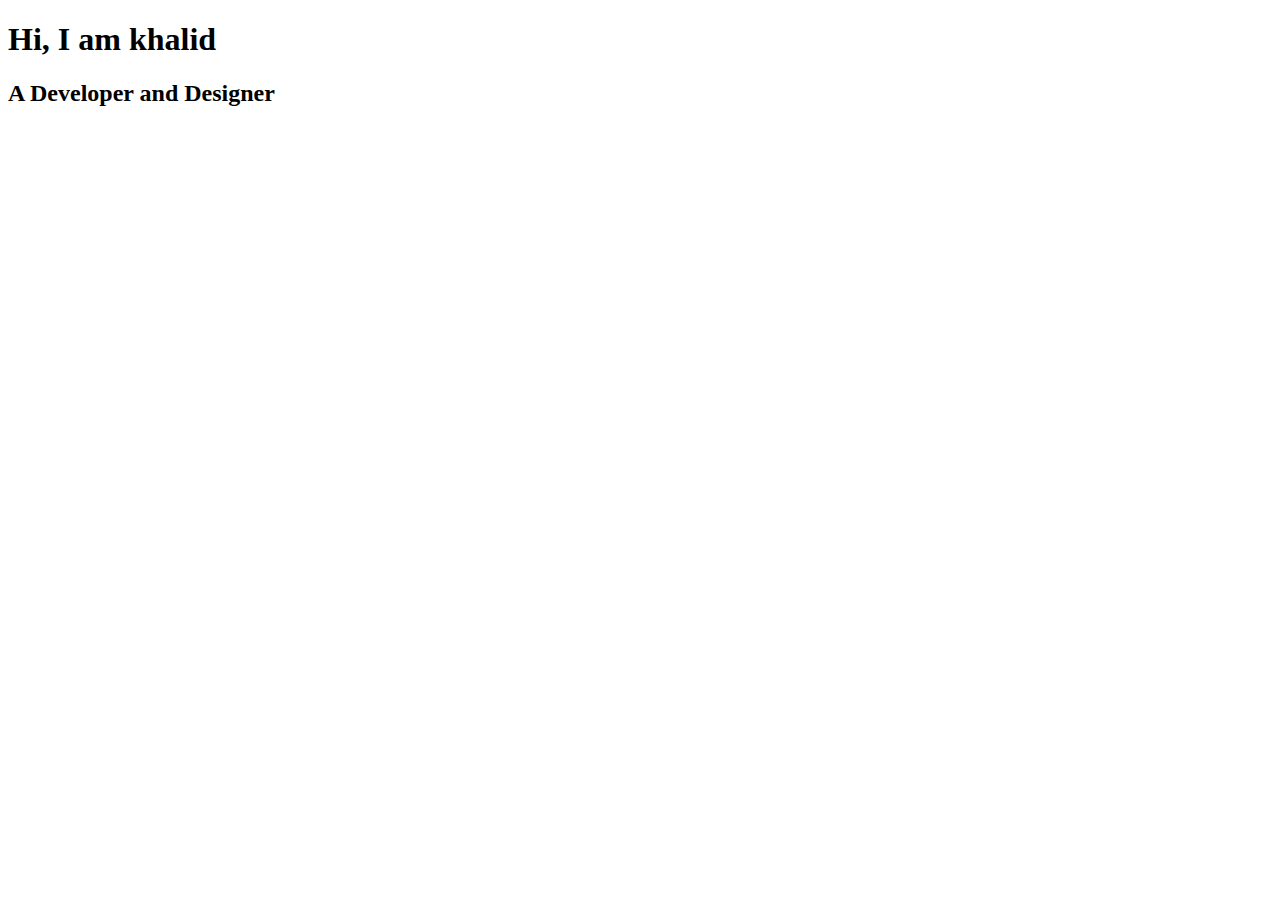
<file: about.html>
<!DOCTYPE html>
<html lang="en">
<head>
    <meta charset="UTF-8">
    <meta name="viewport" content="width=device-width, initial-scale=1.0">
    <title>Khalid - Developer Portfolio</title>
</head>
<body>
    <h1>Hi, I am khalid </h1>
    <h2>A Developer and Designer</h2>
</body>
</html>
</file>
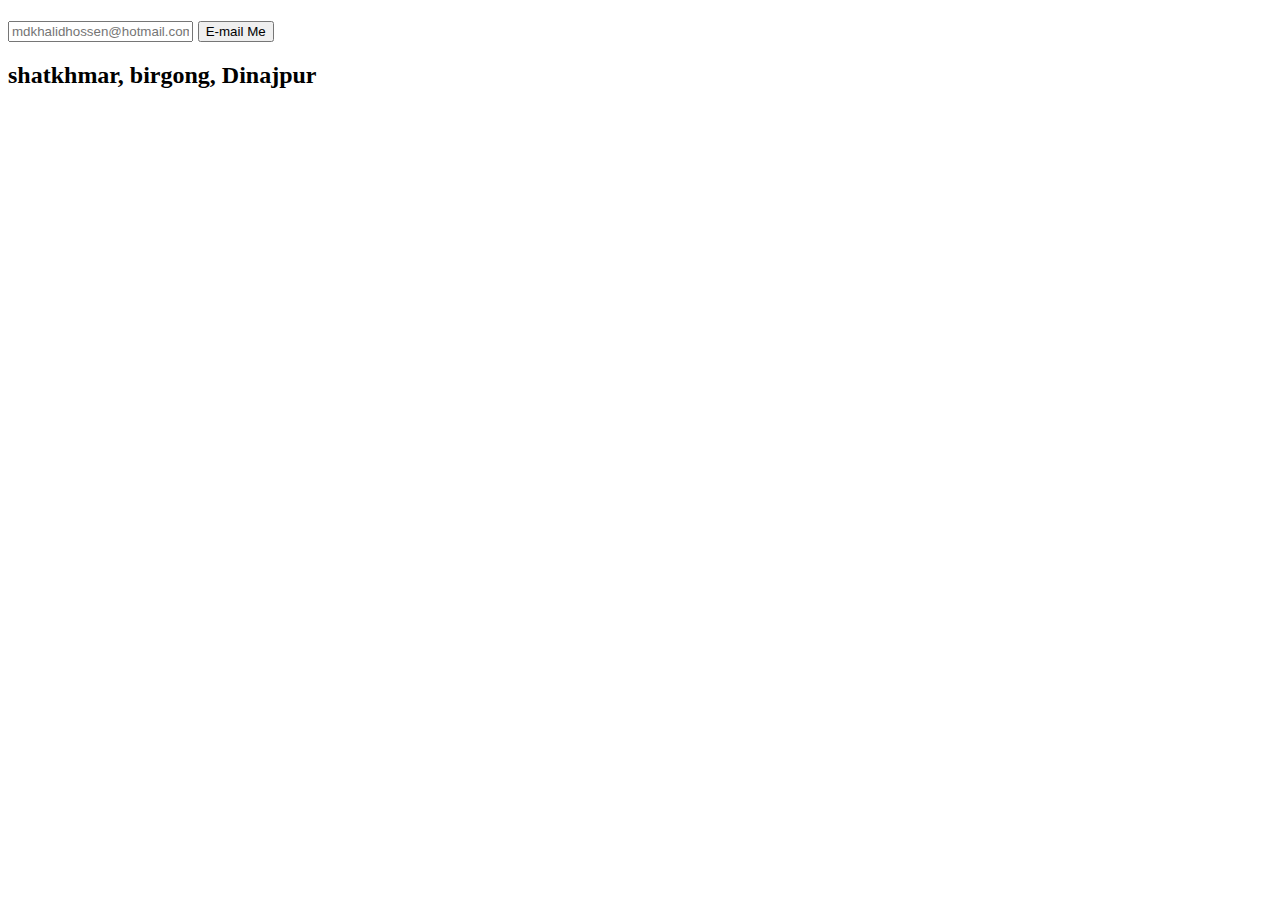
<file: contactme.html>
<!DOCTYPE html>
<html lang="en">
<head>
    <meta charset="UTF-8">
    <meta name="viewport" content="width=device-width, initial-scale=1.0">
    <title>Khalid - Developer Portfolio</title>
</head>
<body>
    <h3><input type="email" placeholder="mdkhalidhossen@hotmail.com"> <button>E-mail Me</button></h3>
    <h2>shatkhmar, birgong, Dinajpur </h2>
</html>
</file>
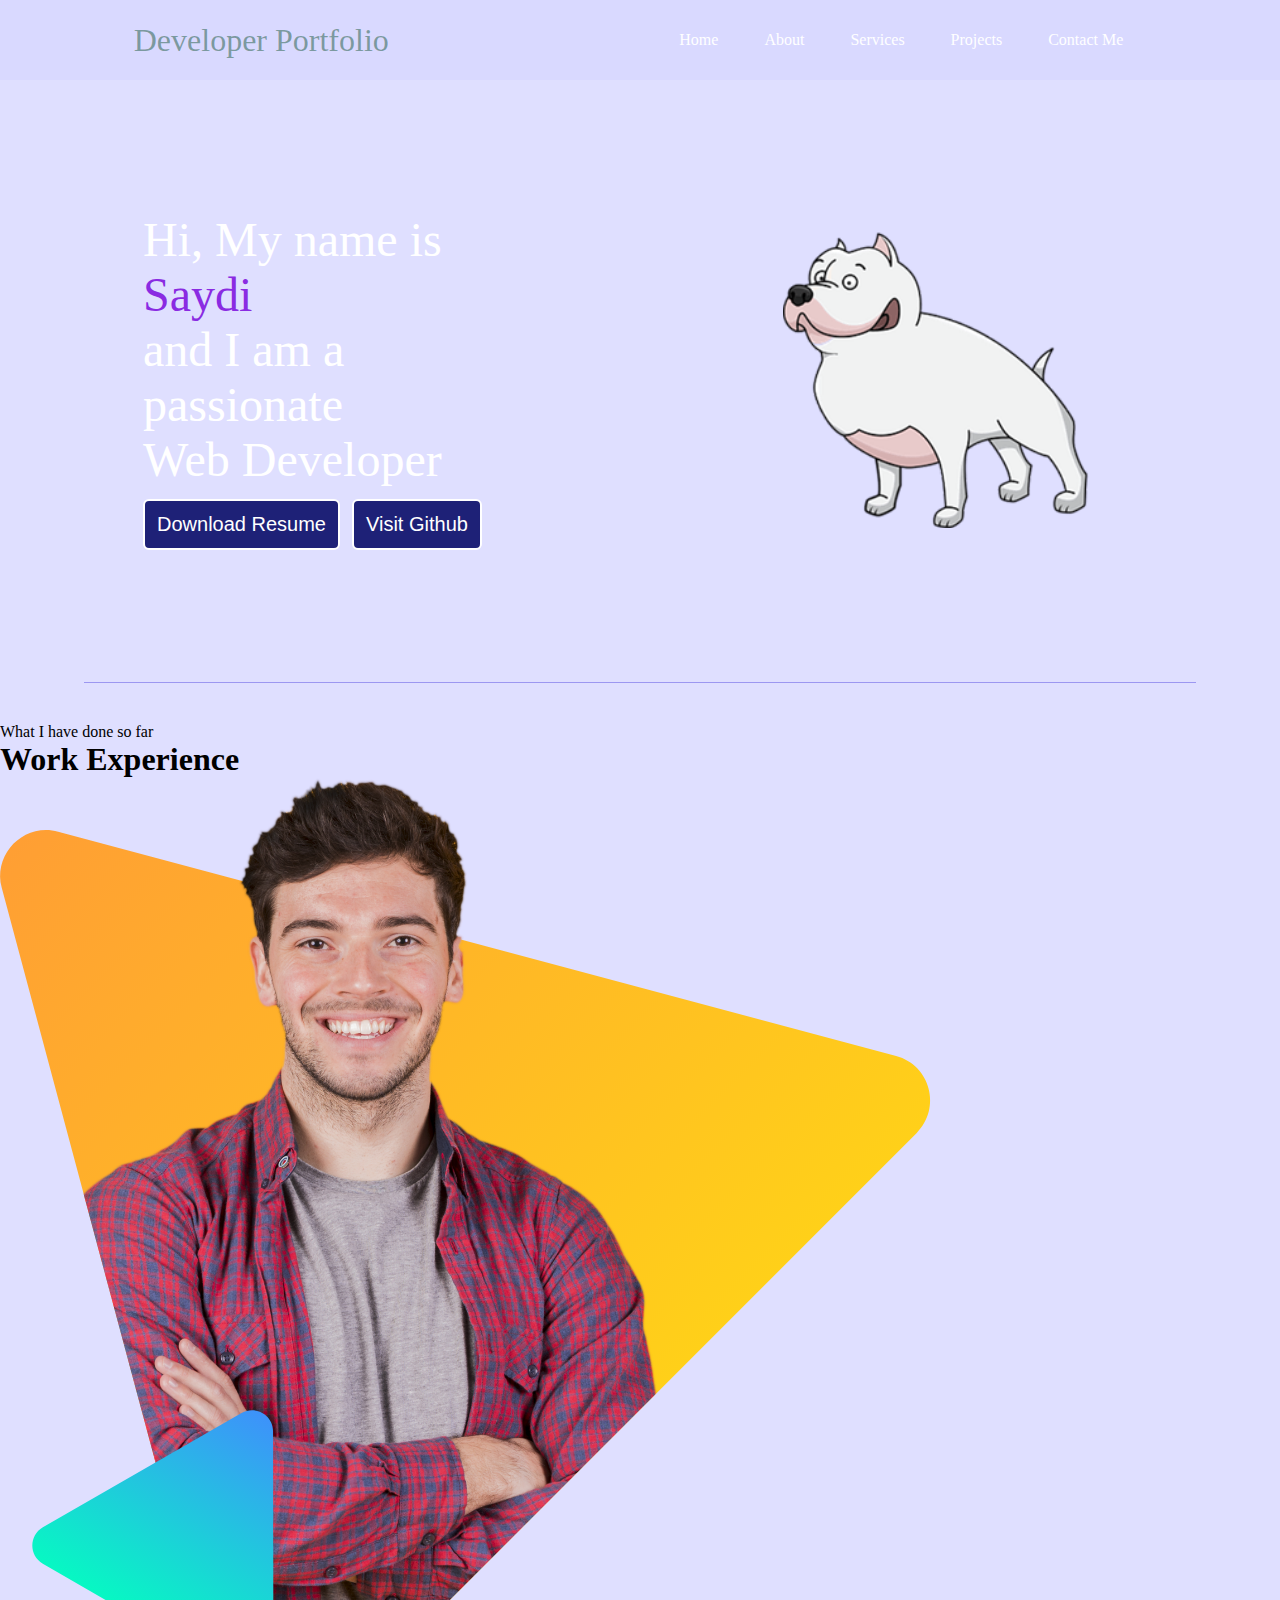
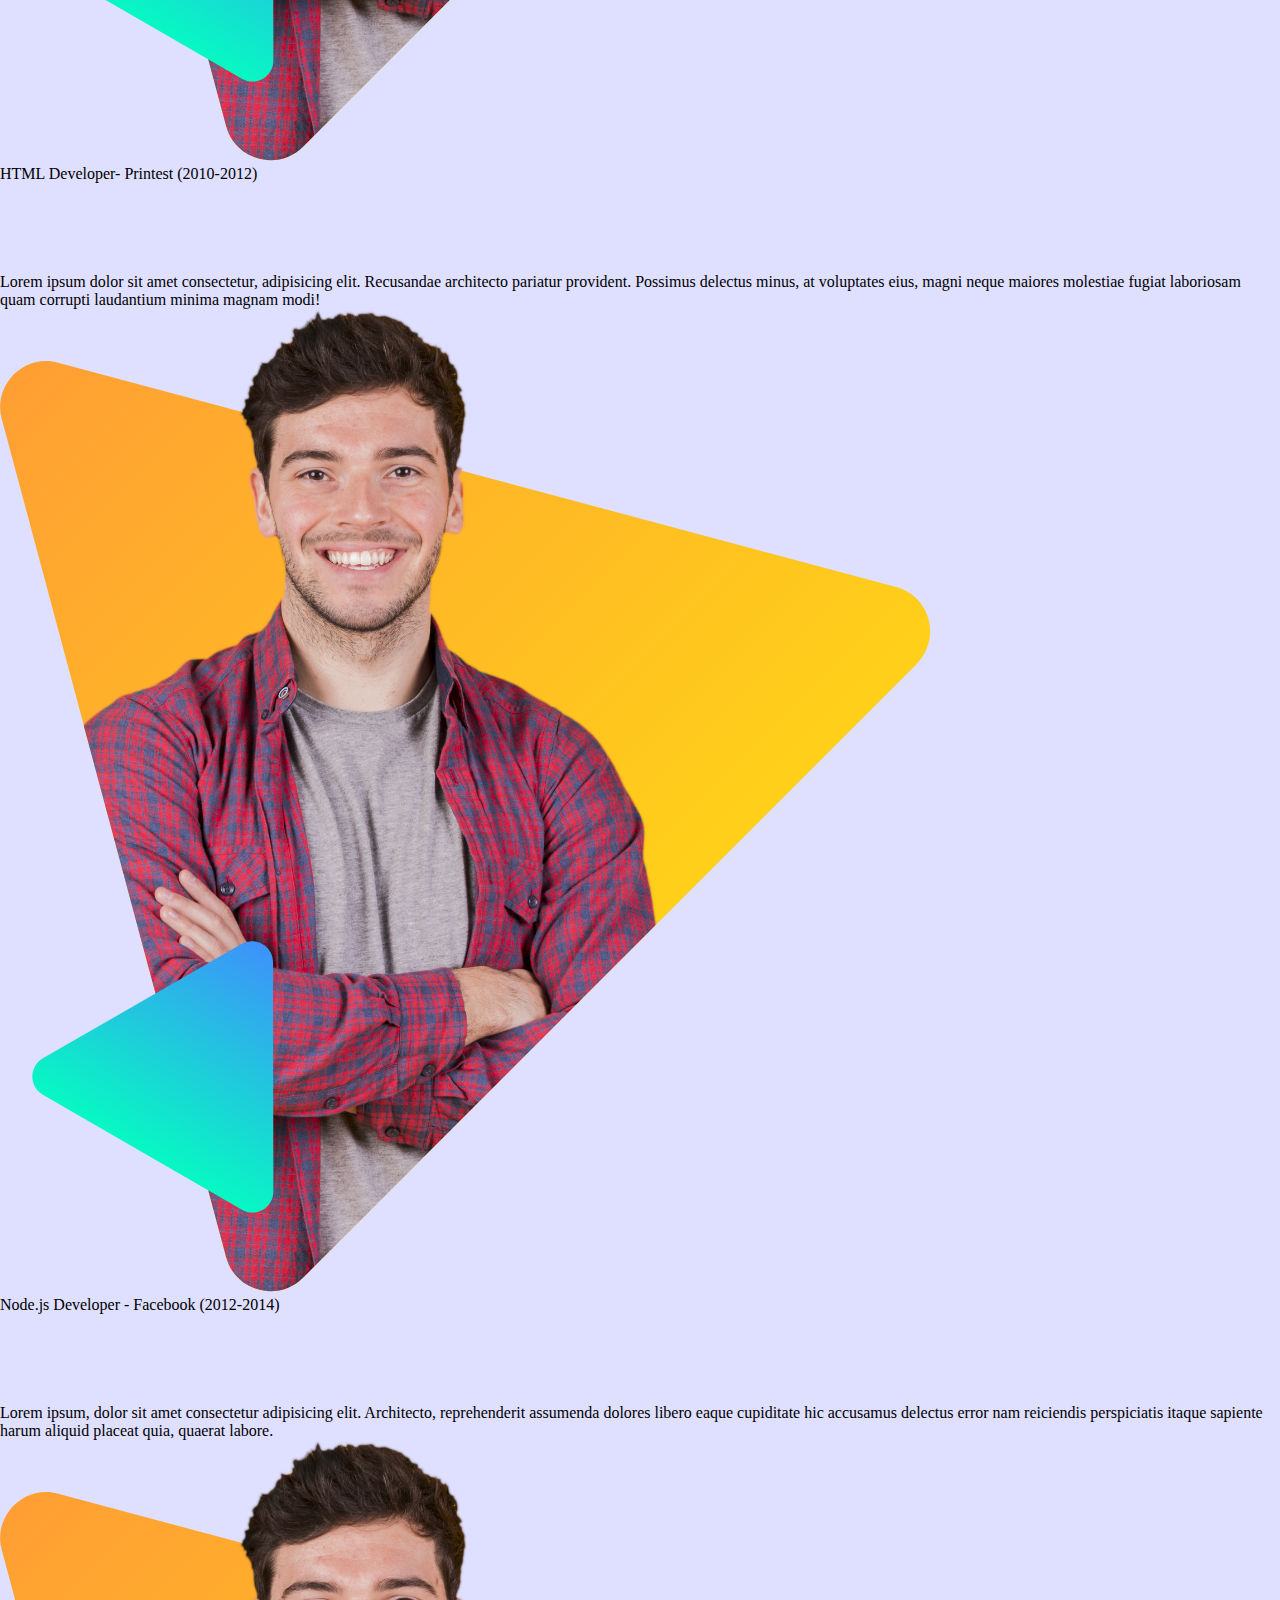
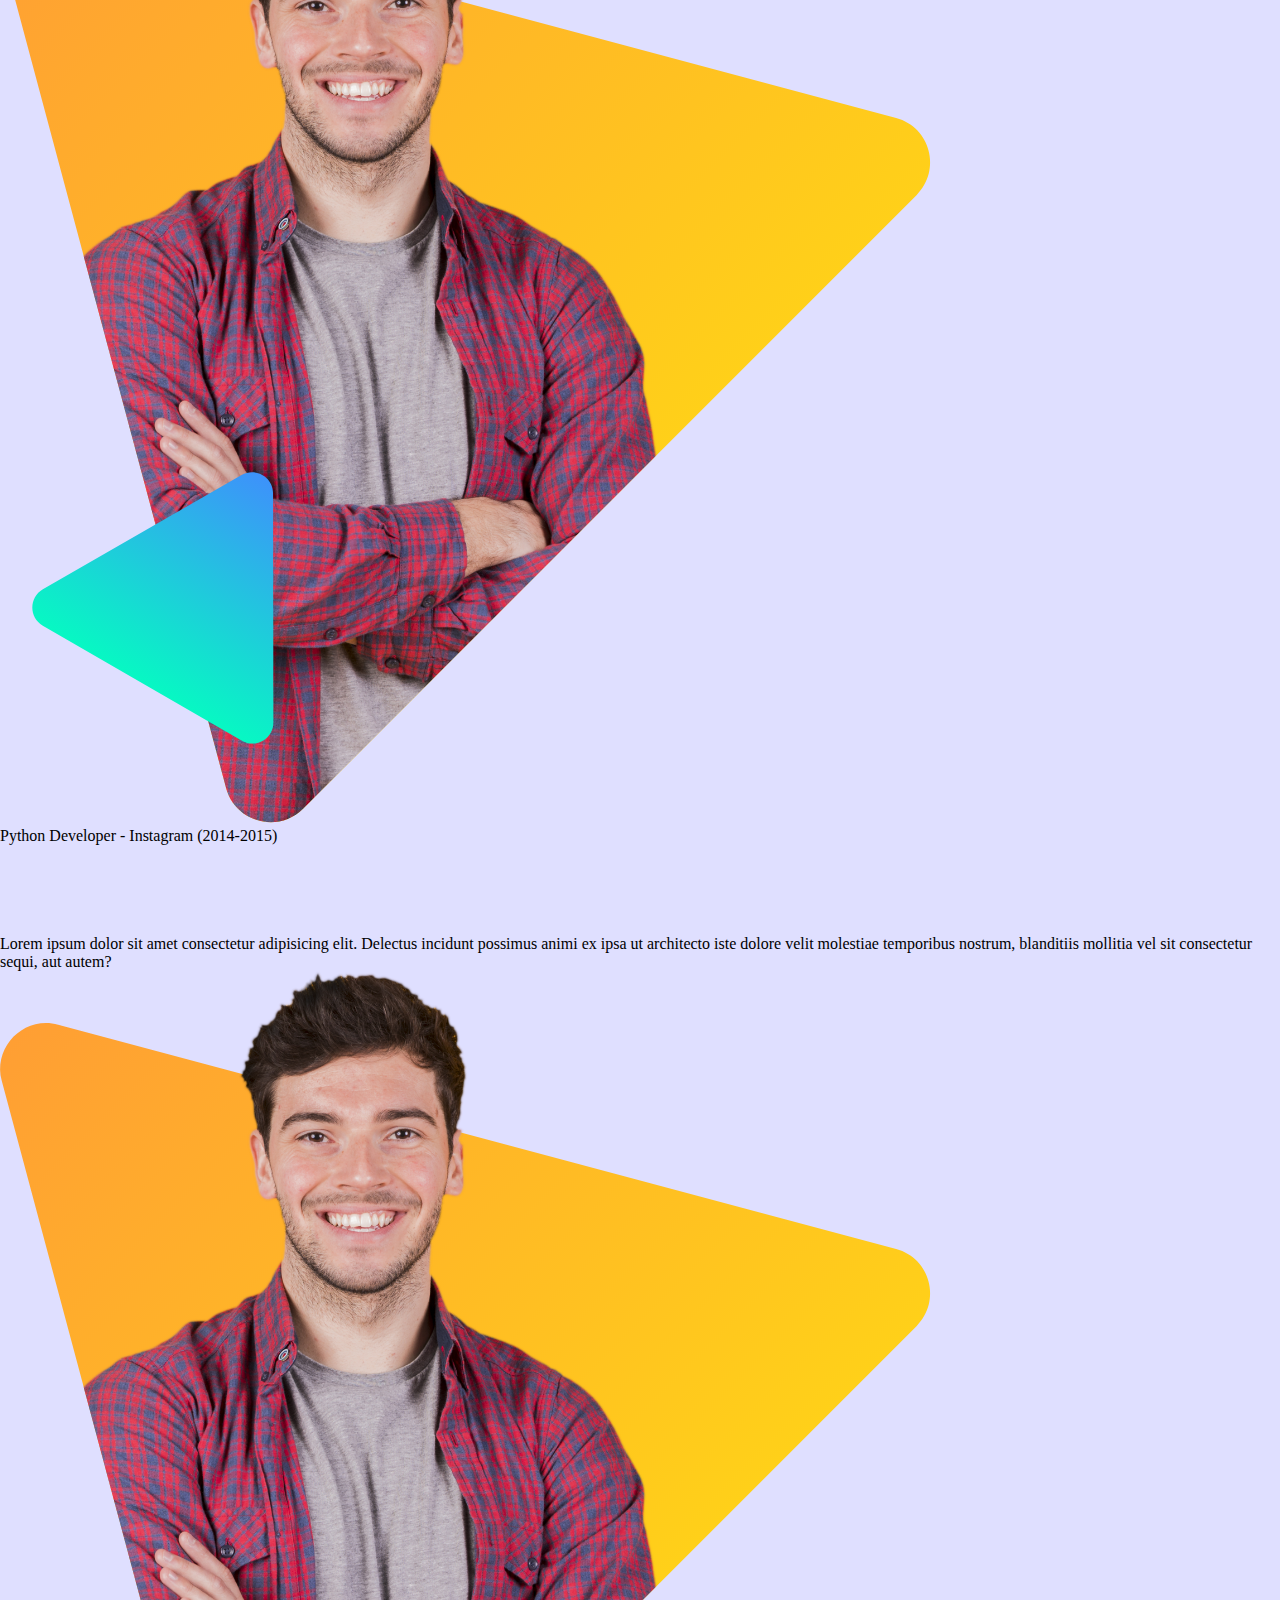
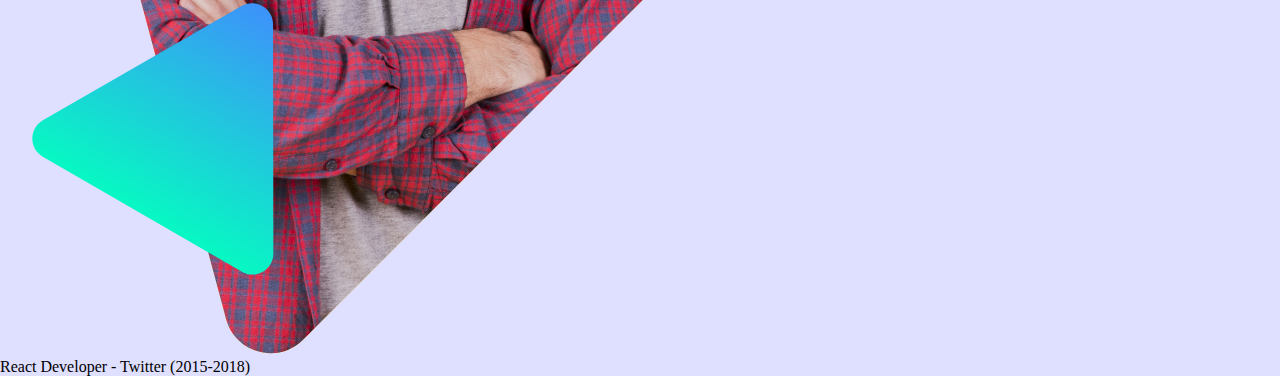
<file: portfolio.html>
<!DOCTYPE html>
<html lang="en">
<head>
    <meta charset="UTF-8">
    <meta name="viewport" content="width=device-width, initial-scale=1.0">
    <link rel="stylesheet" href="portfolio.css" class="css">
    <title>Khalid- Developer Portfolio</title>
</head>
<body>
    <header>
        <nav>
            <div class="left">Developer Portfolio</div>
            <div class="right">
                <ul>
                    <li><a href="#">Home</a></li>
                    <li><a href="#">About</a></li>
                    <li><a href="#">Services</a></li>
                    <li><a href="#">Projects</a></li>
                    <li><a href="#">Contact Me</a></li>
                </ul>
            </div>
        </nav>
    </header>

    <main>
        <section class="firstSection">
            <div class="leftSection">
                Hi, My name is <span class="purple">Saydi</span>
                <div>and I am a passionate</div>
                <span class="element"></span>

                <div>Web Developer</div>

                <div class="buttons">
                <button class="btn">Download Resume</button>
                <button class="btn">Visit Github</button>   
                </div>
                <span class="element"></span>             
            </div>
            <div class="rightSection">
                <img src="khalid.png" alt="">
            </div>
        </section>
        <hr>    
        <section class="secondSection">
            <span class="text-gray">What I have done so far</span>
            <h1>Work Experience</h1>

            <div class="box">
                <div class="vertical">
                    <img class="image-top" src="developer.png" alt="">
                    <div class="vertical-title">
                        HTML Developer- Printest (2010-2012)
                    </div> <br> <br> <br> <br> <br>
                    <p>Lorem ipsum dolor sit amet consectetur, adipisicing elit. Recusandae architecto pariatur provident. Possimus delectus minus, at voluptates eius, magni neque maiores molestiae fugiat laboriosam quam corrupti laudantium minima magnam modi!</p>
                </div>
                <div class="vertical">
                    <img class="image-top" src="developer.png" alt="">
                    <div class="vertical-title">
                        Node.js Developer - Facebook (2012-2014)
                    </div> <br> <br> <br> <br> <br>
                    <p>Lorem ipsum, dolor sit amet consectetur adipisicing elit. Architecto, reprehenderit assumenda dolores libero eaque cupiditate hic accusamus delectus error nam reiciendis perspiciatis itaque sapiente harum aliquid placeat quia, quaerat labore.</p>
                </div>
                <div class="vertical">
                    <img src="developer.png" alt="" class="image-top">
                    <div class="vertical-title">
                        Python Developer - Instagram (2014-2015)
                    </div> <br> <br> <br> <br> <br>
                    <p>Lorem ipsum dolor sit amet consectetur adipisicing elit. Delectus incidunt possimus animi ex ipsa ut architecto iste dolore velit molestiae temporibus nostrum, blanditiis mollitia vel sit consectetur sequi, aut autem?</p>
                </div>
                <div class="vertical">
                    <img src="developer.png" alt="" class="image-top">
                    <div class="vertical-title">
                        React Developer - Twitter (2015-2018)
                    </div>
                </div>
            </div>
        </section>
    </main>
</body>
</html>
</file>
<file: portfolio.css>
*{
    margin: 0;
    padding: 0;
}
body{
    background-color: rgba(0, 0, 255, 0.125);
}
nav{
    display: flex;
    justify-content: space-around;
    align-items: center;
    height: 80px;
    color: rgba(29, 90, 64, 0.511);
    background-color: rgba(0, 0, 255, 0.024);
}
nav ul{
    display: flex;
    justify-content: center;
}
nav ul li{
    list-style: none;
    margin: 0 23px;
}
nav ul li a{
    text-decoration: none;
    color: white;
}
nav ul li a:hover{
    color: rgba(68, 125, 249, 0.488);
    font-size: 1.02rem;
}
main hr{
    border: 0;
    background: #9c97f1;
    height: 1.2px;
    margin: 40px 84px;
}
.left{
    font-size: 2rem;
}
.firstSection{
    display: flex;
    justify-content: space-around;
    align-items: center;
    margin: 100px 0;
}
.firstSection > div{
    width: 30%;
}
.leftSection{
    margin: 30px;
    width: 34px;
    font-size: 3rem;
    color: white;
}
.rightSection img{
    width: 80%;
    margin: 50px 0; 
}
.purple{
    color: blueviolet;
}
.leftSection .btn{
    padding: 12px;
    color: white;
    background-color: #1e2177;
    border: 2px solid white;
    border-radius: 6px;
    font-size: 20px;
    cursor: pointer;
}
.leftSection .btn:hover{
    color: black;
    background-color:rgba(68, 125, 249, 0.488);
}
</file>
